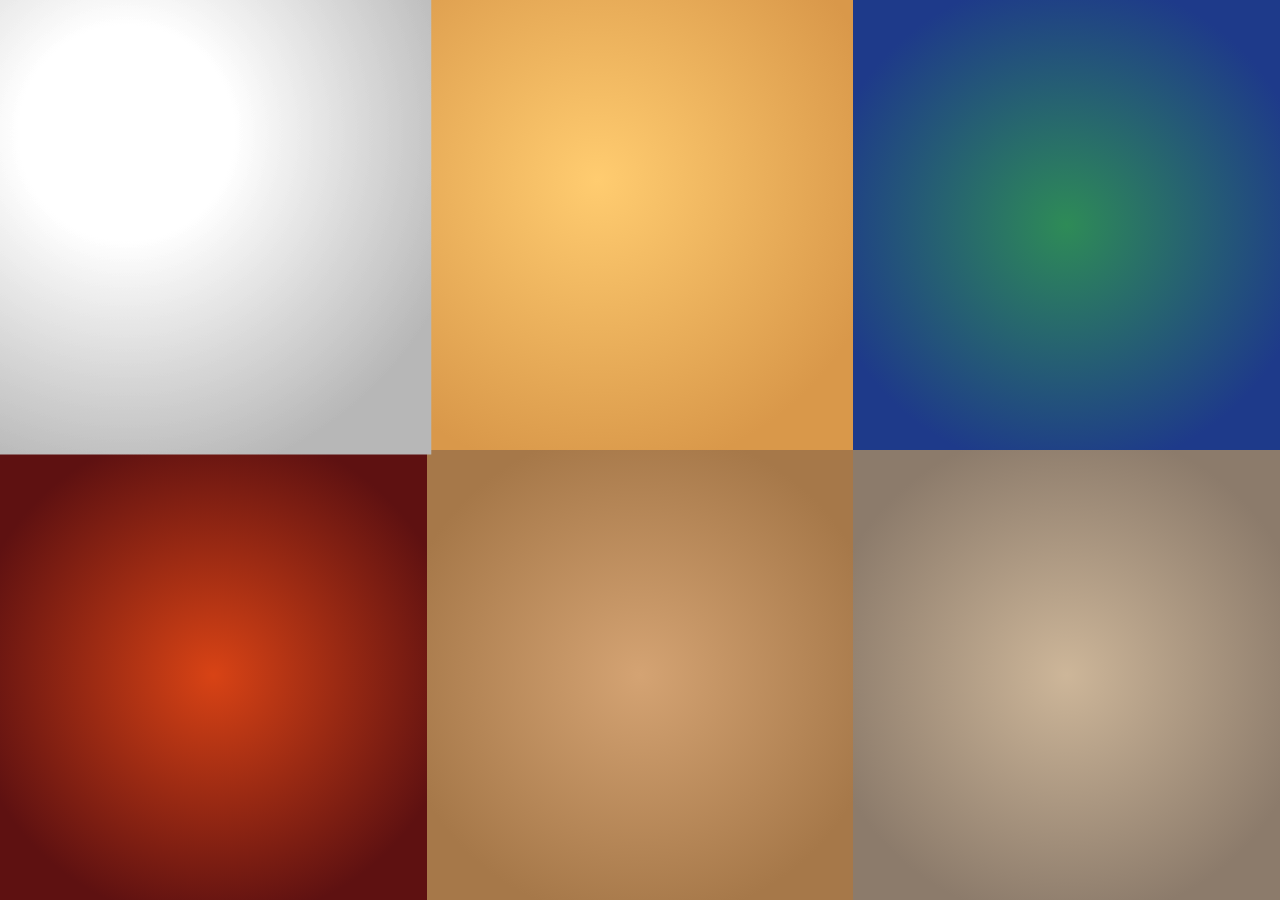
<file: index.html>
<!DOCTYPE html>
<html lang="ko">
<head>
  <meta charset="UTF-8">
  <meta name="viewport" content="width=device-width, initial-scale=1.0">
  <title>123</title>
  <meta name="description" content="123">
  
<!-- Google / Search Engine Tags -->
<meta itemprop="name" content="123" />
<meta itemprop="description" content="은하" />
<meta itemprop="image" content="251028.png" />

<!-- Facebook Meta Tags -->
<meta property="og:url" content="https://yibin000.github.io/layout/" />
<meta property="og:type" content="website" />
<meta property="og:title" content="123" />
<meta property="og:description" content="123" />
<meta property="og:image" content="251028.png" />

<!-- Twitter Meta Tags -->
<meta name="twitter:card" content="summary_large_image" />
<meta name="twitter:title" content="123" />
<meta name="twitter:description" content="123" />
<meta name="twitter:image" content="251028.png" />

<link rel="stylesheet" href="style.css">
</head>
  
<head>
<body>
  <section><span></span></section>
  <section><span></span></section>
  <section><span></span></section>
  <section><span></span></section>
  <section><span></span></section>
  <section><span></span></section>
</body>
</html>
</file>
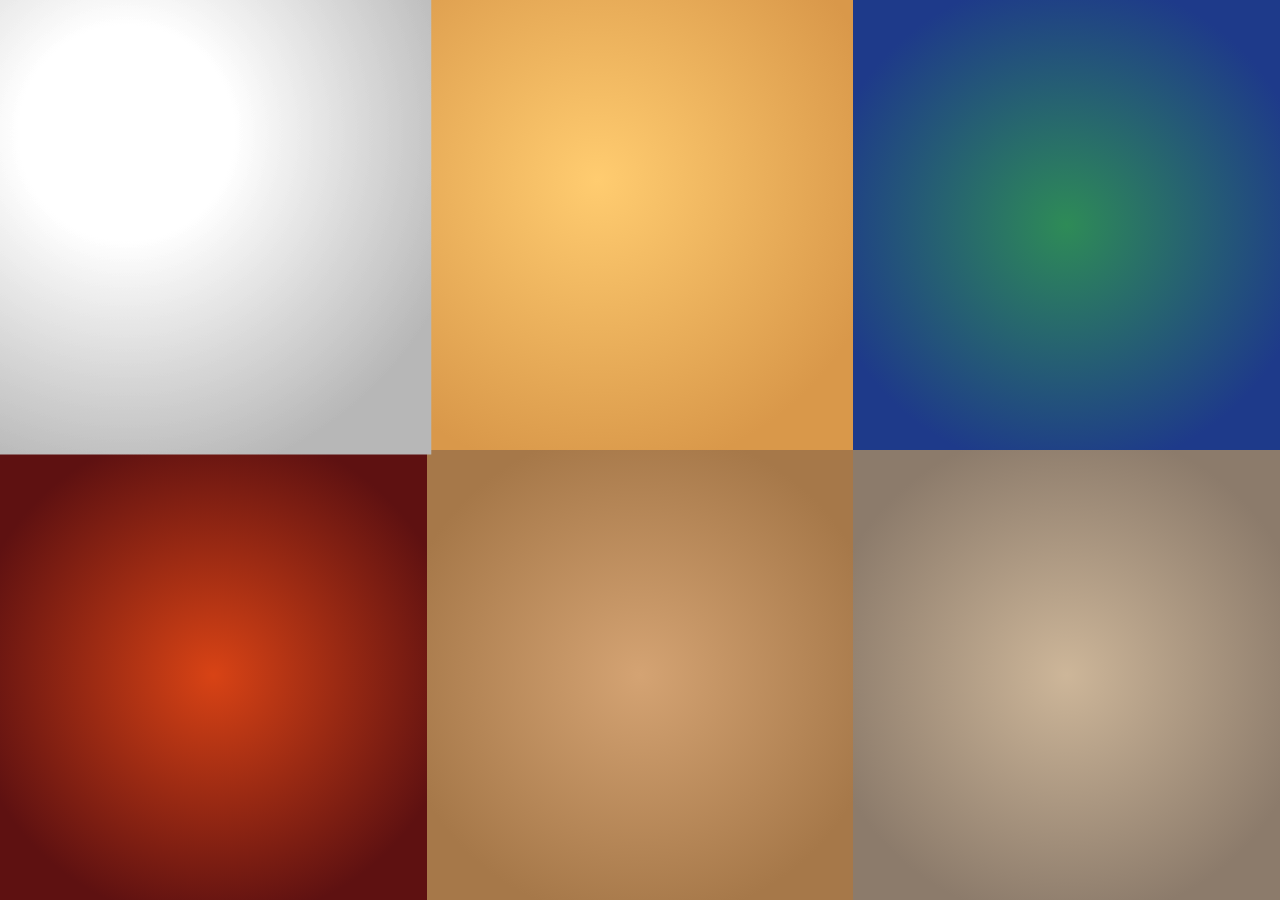
<file: index_1026.html>
<!DOCTYPE html>
<html lang="ko">
<head>
  <meta charset="UTF-8">
  <meta name="viewport" content="width=device-width, initial-scale=1.0">
  <title>은하</title>
  <meta name="description" content="은하">
  <meta name="keywords" content="은하-수성,금성, 지구, 화성, 목성, 토성">
  <link rel="stylesheet" href="style_1026.css">
</head>
<head>
<body>
  <section><span></span></section>
  <section><span></span></section>
  <section><span></span></section>
  <section><span></span></section>
  <section><span></span></section>
  <section><span></span></section>
</body>
</html>
</file>
<file: style.css>
* {
  margin: 0;
  padding: 0;
  box-sizing: border-box;
}

html, body {
  width: 100%;
  height: 100%;
  overflow: hidden;
}

body {
  display: flex;
  flex-wrap: wrap;
  width: 100%;
  height: 100%;
}

section {
  flex: 0 0 calc(100% / 3);
  height: calc(100% / 2);   
  transition: all 0.4s ease;
  display: flex;
  justify-content: center;
  align-items: center;
  font-size: 2rem;
  font-weight: bold;
  color: white;
  text-shadow: 0 0 5px #000; 
}

section:nth-child(1) { background: radial-gradient(circle at 30% 30%, #dcdcdc, #8d8d8d 80%); }
section:nth-child(2) { background: radial-gradient(circle at 40% 40%, #ffcc70, #d9984a 80%); } 
section:nth-child(3) { background: radial-gradient(circle at 50% 50%, #2e8b57, #1e3a8a 80%); } 
section:nth-child(4) { background: radial-gradient(circle at 50% 50%, #d84315, #5e1111 80%); }
section:nth-child(5) { background: radial-gradient(circle at 50% 50%, #d4a373, #a67849 80%); }
section:nth-child(6) { background: radial-gradient(circle at 50% 50%, #cdb699, #8c7b6b 80%); } 

section:hover {
  filter: brightness(1.3);
  transform: scale(1.02);
}

@media screen and (max-width: 900px) {
  body {
    flex-direction: column;
  }

  section {
    flex: 0 0 100%;        
    height: calc(100% / 6); 
}
</file>
<file: style_1026.css>
* {
  margin: 0;
  padding: 0;
  box-sizing: border-box;
}

html, body {
  width: 100%;
  height: 100%;
  overflow: hidden;
}

body {
  display: flex;
  flex-wrap: wrap;
  width: 100%;
  height: 100%;
}

section {
  flex: 0 0 calc(100% / 3);
  height: calc(100% / 2);   
  transition: all 0.4s ease;
  display: flex;
  justify-content: center;
  align-items: center;
  font-size: 2rem;
  font-weight: bold;
  color: white;
  text-shadow: 0 0 5px #000; 
}

section:nth-child(1) { background: radial-gradient(circle at 30% 30%, #dcdcdc, #8d8d8d 80%); }
section:nth-child(2) { background: radial-gradient(circle at 40% 40%, #ffcc70, #d9984a 80%); } 
section:nth-child(3) { background: radial-gradient(circle at 50% 50%, #2e8b57, #1e3a8a 80%); } 
section:nth-child(4) { background: radial-gradient(circle at 50% 50%, #d84315, #5e1111 80%); }
section:nth-child(5) { background: radial-gradient(circle at 50% 50%, #d4a373, #a67849 80%); }
section:nth-child(6) { background: radial-gradient(circle at 50% 50%, #cdb699, #8c7b6b 80%); } 

section:hover {
  filter: brightness(1.3);
  transform: scale(1.02);
}

@media screen and (max-width: 900px) {
  body {
    flex-direction: column;
  }

  section {
    flex: 0 0 100%;        
    height: calc(100% / 6); 
}
</file>
